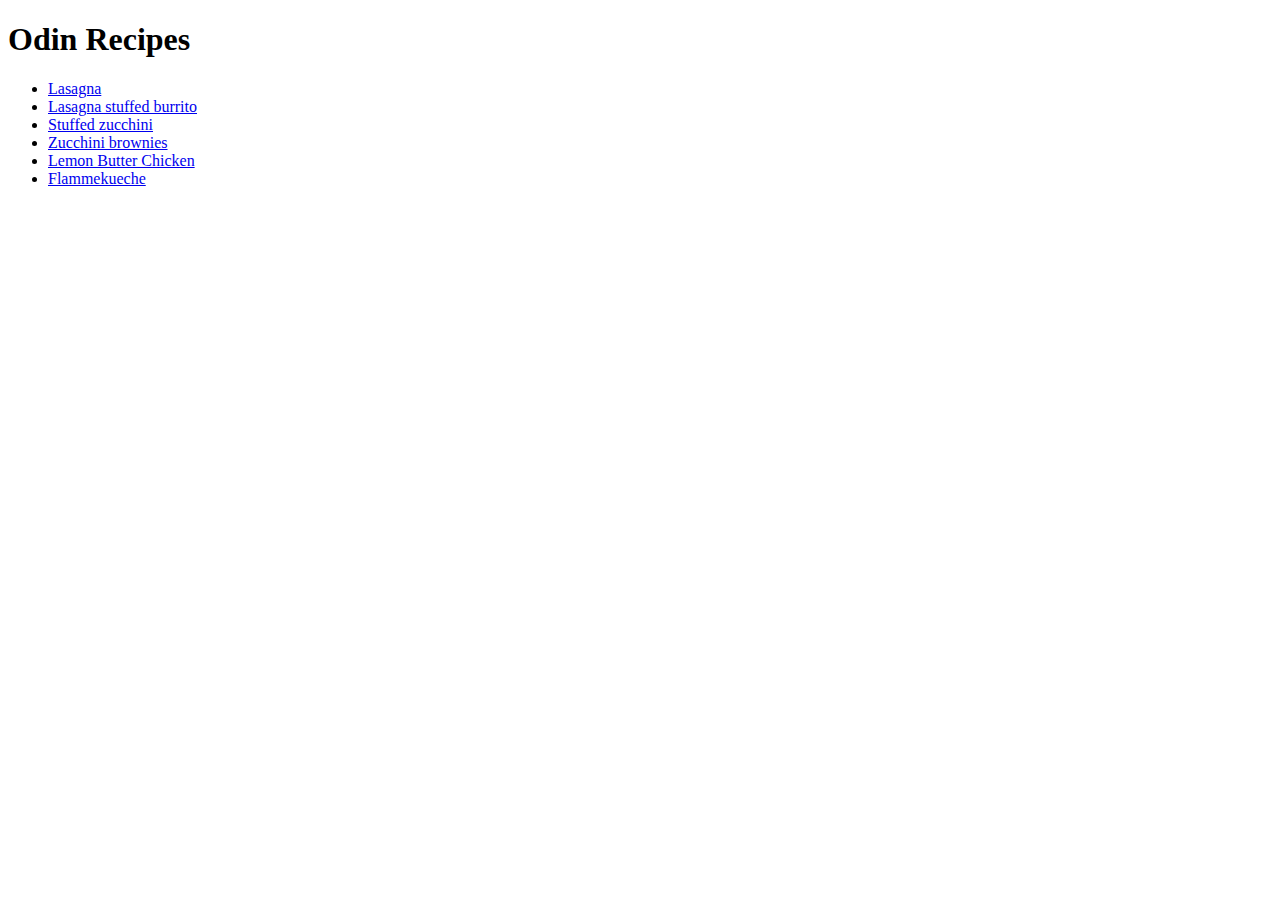
<file: index.html>
<!DOCTYPE html>

<html>
    <head>
        <meta charset="utf-8">
        <title>index</title>
    </head>
    <body>
        <h1>Odin Recipes</h1>
        <ul>
        <li><a href="recipes/lasagna.html" >Lasagna</a></li>
        <li><a href="recipes/lasagna-stuffed-burrito.html">Lasagna stuffed burrito</a></li>
        <li><a href="recipes/stuffed-zucchini.html">Stuffed zucchini</a></li>
        <li><a href="recipes/zucchini-brownies.html">Zucchini brownies</a></li>
        <li><a href="recipes/lemon-butter-chicken.html">Lemon Butter Chicken</a></li>
        <li><a href="recipes/flammekueche.html">Flammekueche</a></li>
        </ul>
    </body>


</html>
</file>
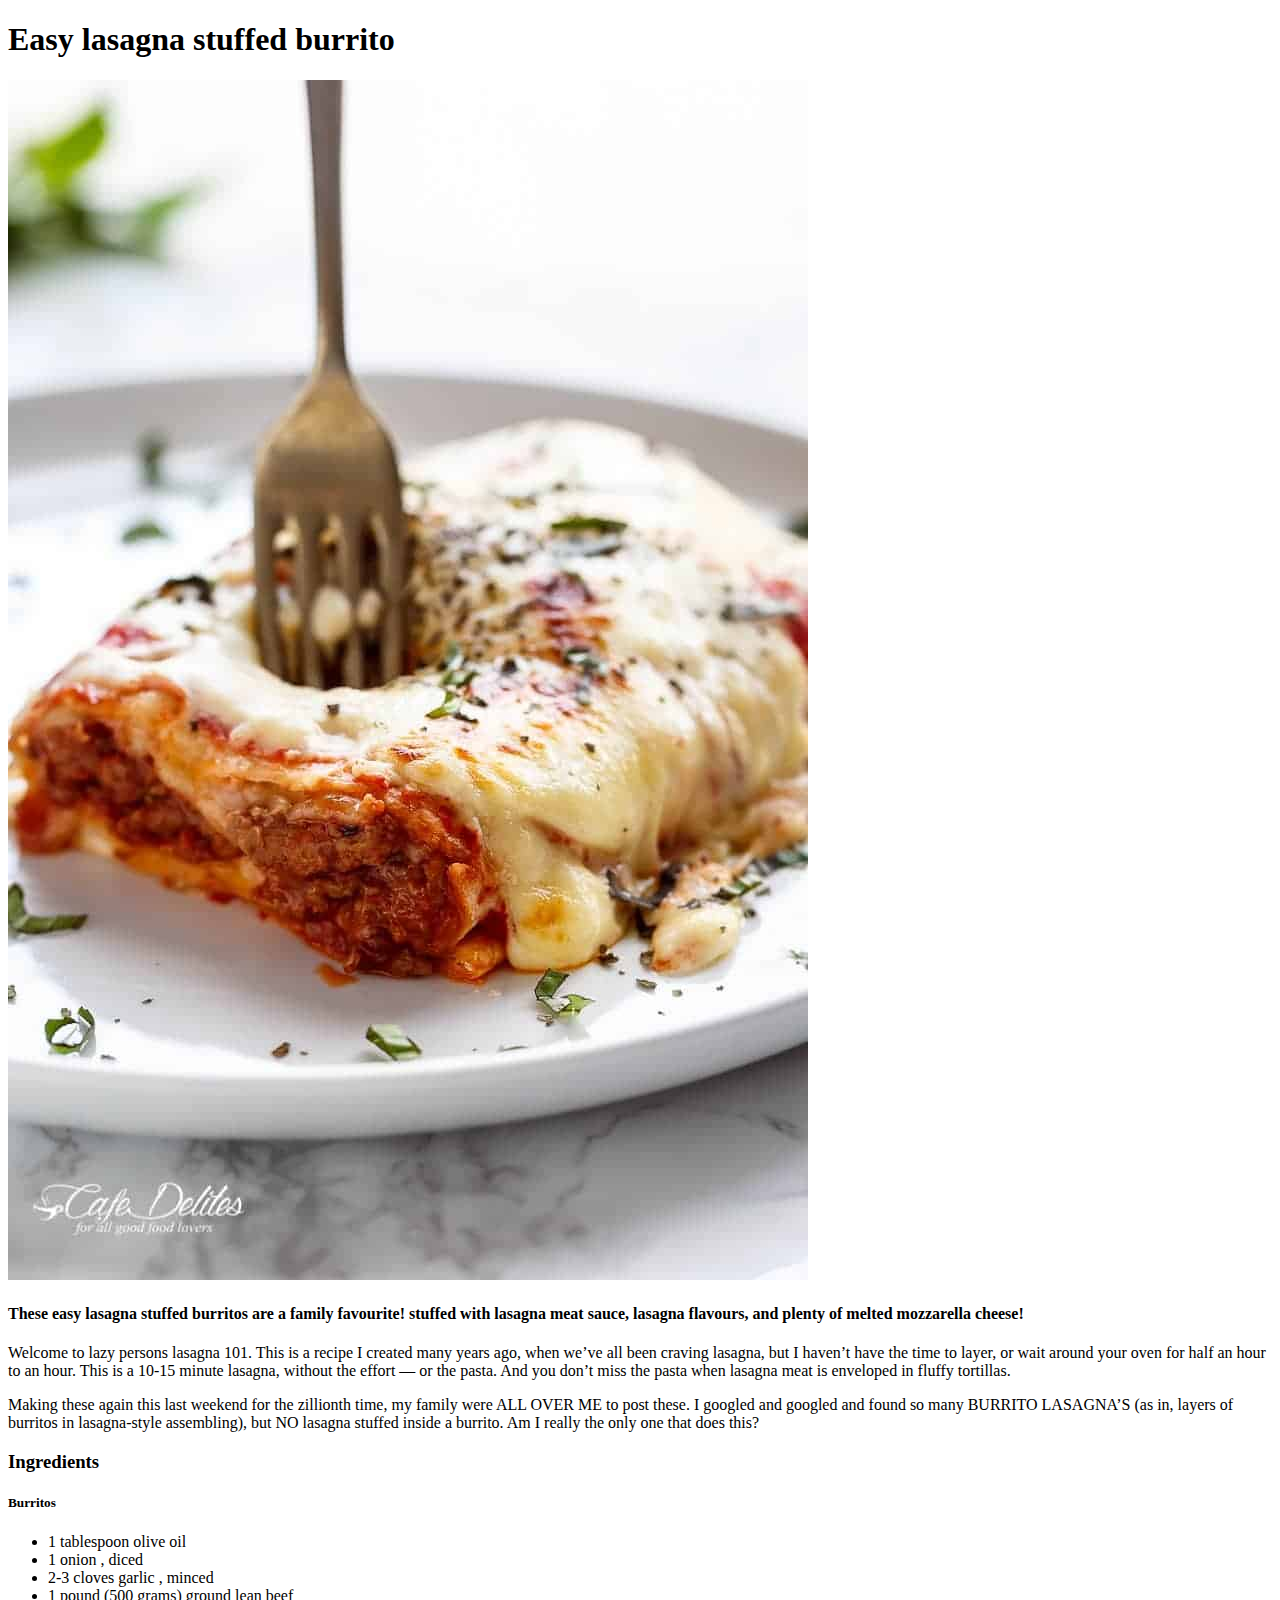
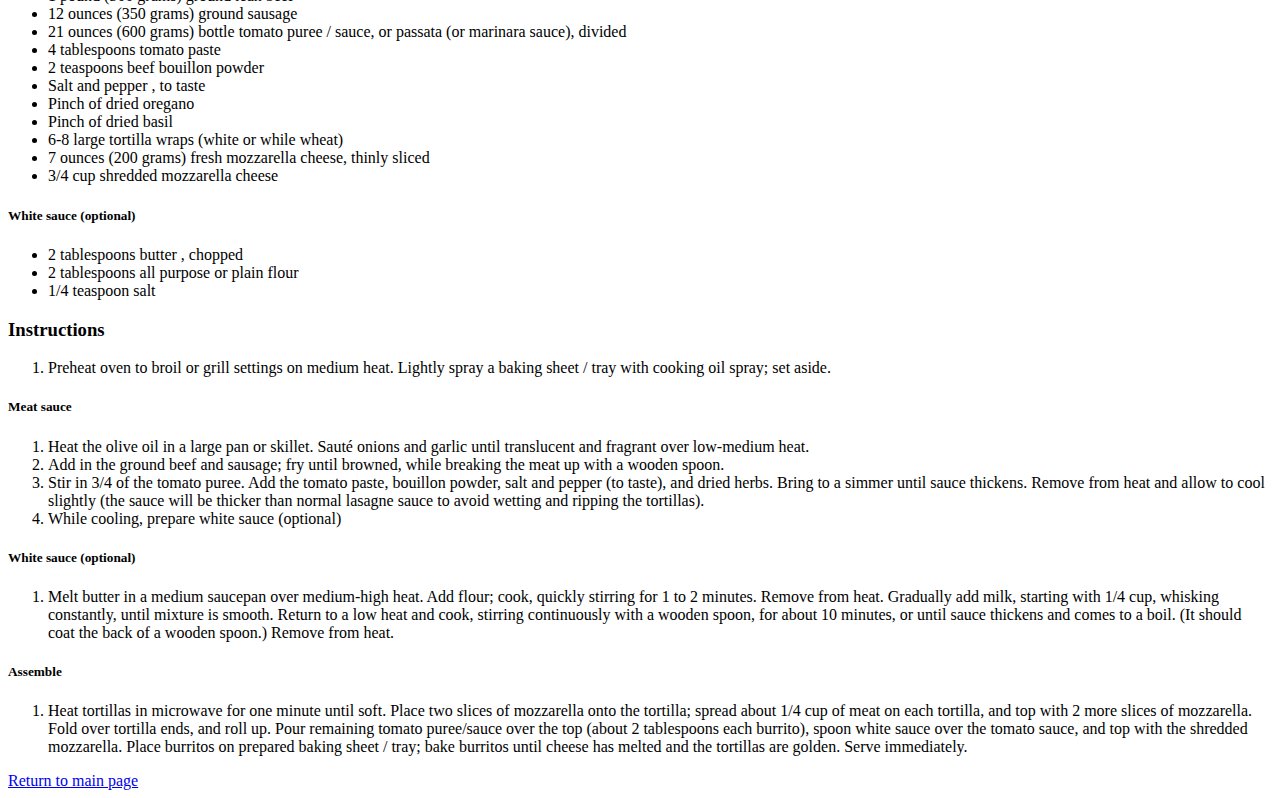
<file: recipes/lasagna-stuffed-burrito.html>
<!DOCTYPE html>
<html>
<head>
    <meta charset="utf-8">
    <title>Easy lasagna stuffed burrito</title>
</head>

<body>
    <h1>Easy lasagna stuffed burrito</h1>
    <img src="../images/lasagna-burrito.jpg" alt="lasagna stuffed burrito image">
    <h4>These easy lasagna stuffed burritos are a family favourite! stuffed with lasagna meat sauce, lasagna flavours, and plenty of melted mozzarella cheese!
    </h4>
    <p>Welcome to lazy persons lasagna 101. This is a recipe I created many years ago, when we’ve all been craving lasagna, but I haven’t have the time to layer, or wait around your oven for half an hour to an hour. This is a 10-15 minute lasagna, without the effort — or the pasta. And you don’t miss the pasta when lasagna meat is enveloped in fluffy tortillas.
    </p>
    <p>Making these again this last weekend for the zillionth time, my family were ALL OVER ME to post these. I googled and googled and found so many BURRITO LASAGNA’S (as in, layers of burritos in lasagna-style assembling), but NO lasagna stuffed inside a burrito. Am I really the only one that does this?    </p>

    <h3>Ingredients</h3>
    <h5>Burritos</h5>
    <ul>
        <li>1 tablespoon olive oil</li>
        <li>1 onion , diced</li>
        <li>2-3 cloves garlic , minced</li>
        <li>1 pound (500 grams) ground lean beef</li>
        <li>12 ounces (350 grams) ground sausage</li>
        <li>21 ounces (600 grams) bottle tomato puree / sauce, or passata (or marinara sauce), divided</li>
        <li>4 tablespoons tomato paste</li>
        <li>2 teaspoons beef bouillon powder</li>
        <li>Salt and pepper , to taste</li>
        <li>Pinch of dried oregano</li>
        <li>Pinch of dried basil</li>
        <li>6-8 large tortilla wraps (white or while wheat)</li>
        <li>7 ounces (200 grams) fresh mozzarella cheese, thinly sliced</li>
        <li>3/4 cup shredded mozzarella cheese</li>
    </ul> 
    <h5>White sauce (optional)</h5>   
    <ul>
        <li>2 tablespoons butter , chopped</li>
        <li>2 tablespoons all purpose or plain flour</li>
        <li>1/4 teaspoon salt</li>
    </ul>
    
    <h3>Instructions</h3>
    <ol><li>
        Preheat oven to broil or grill settings on medium heat. Lightly spray a baking sheet / tray with cooking oil spray; set aside.
    </li></ol>

    <h5>Meat sauce</h5>
    <ol>
        <li>Heat the olive oil in a large pan or skillet. Sauté onions and garlic until translucent and fragrant over low-medium heat.</li>
        <li>Add in the ground beef and sausage; fry until browned, while breaking the meat up with a wooden spoon.</li>
        <li>Stir in 3/4 of the tomato puree. Add the tomato paste, bouillon powder, salt and pepper (to taste), and dried herbs. Bring to a simmer until sauce thickens. Remove from heat and allow to cool slightly (the sauce will be thicker than normal lasagne sauce to avoid wetting and ripping the tortillas).</li>
        <li>While cooling, prepare white sauce (optional)</li>

    </ol>
    <h5>White sauce (optional)</h5>
    <ol>
        <li>Melt butter in a medium saucepan over medium-high heat. Add flour; cook, quickly stirring for 1 to 2 minutes. Remove from heat. Gradually add milk, starting with 1/4 cup, whisking constantly, until mixture is smooth. Return to a low heat and cook, stirring continuously with a wooden spoon, for about 10 minutes, or until sauce thickens and comes to a boil. (It should coat the back of a wooden spoon.) Remove from heat.</li>        
    </ol>
    <h5>Assemble</h5>
    <ol>
    <li>Heat tortillas in microwave for one minute until soft. Place two slices of mozzarella onto the tortilla; spread about 1/4 cup of meat on each tortilla, and top with 2 more slices of mozzarella. Fold over tortilla ends, and roll up. Pour remaining tomato puree/sauce over the top (about 2 tablespoons each burrito), spoon white sauce over the tomato sauce, and top with the shredded mozzarella. Place burritos on prepared baking sheet / tray; bake burritos until cheese has melted and the tortillas are golden. Serve immediately.</li></ol>

    <a href="../index.html">Return to main page</a>
</body>
</html>
</file>
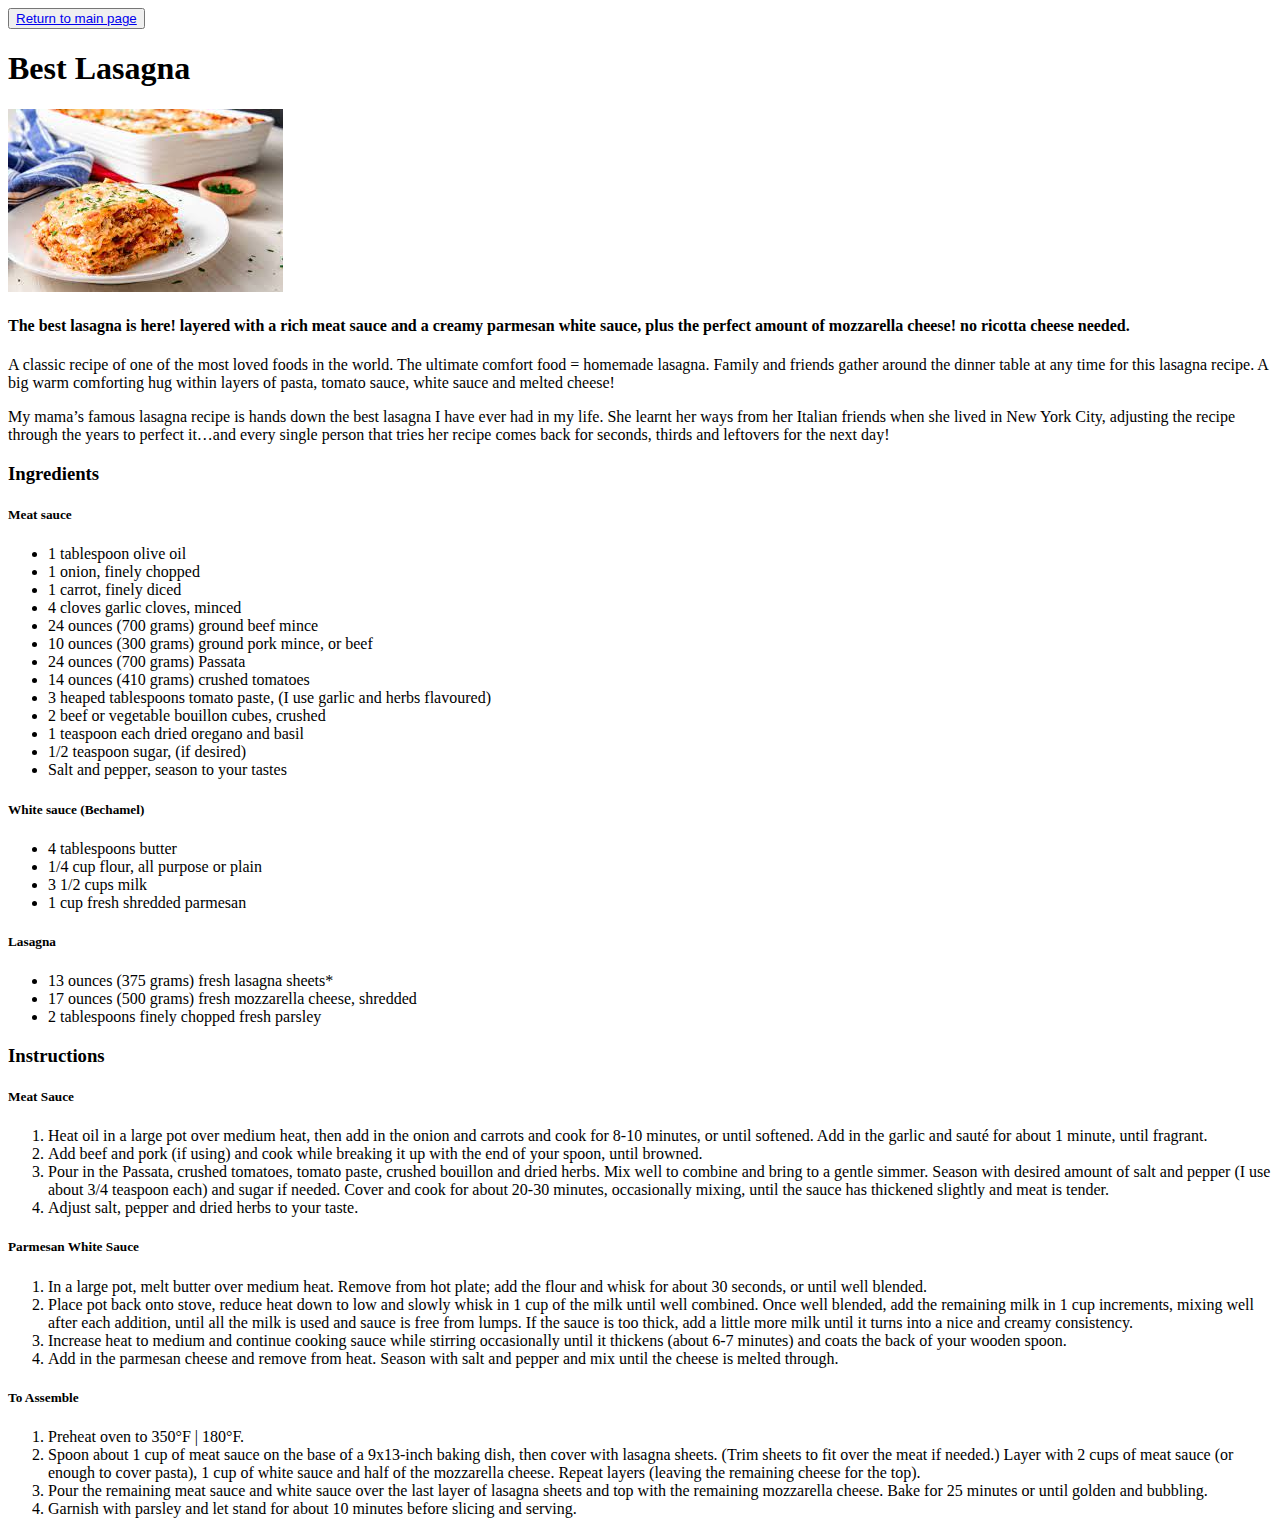
<file: recipes/lasagna.html>
<!DOCTYPE html>
<html>
<head>
    <meta charset="utf-8">
    <title>Lasagna</title>
</head>

<body>
    <button><a href="../index.html">Return to main page</a></button>
    <h1>Best Lasagna</h1>
    <img src="../images/lasagnaa.jpg" alt="lasagna">

    <div><h4>The best lasagna is here! layered with a rich meat sauce and a creamy parmesan white sauce, plus the perfect amount of mozzarella cheese! no ricotta cheese needed.
    </h4></div>
    <p>A classic recipe of one of the most loved foods in the world. The ultimate comfort food = homemade lasagna. Family and friends gather around the dinner table at any time for this lasagna recipe. A big warm comforting hug within layers of pasta, tomato sauce, white sauce and melted cheese!
    </p>
    <p>My mama’s famous lasagna recipe is hands down the best lasagna I have ever had in my life. She learnt her ways from her Italian friends when she lived in New York City, adjusting the recipe through the years to perfect it…and every single person that tries her recipe comes back for seconds, thirds and leftovers for the next day!
    </p>

    <h3>Ingredients</h3>
    <h5>Meat sauce</h5>

    <ul>
        <li>1 tablespoon olive oil</li>
        <li>1 onion, finely chopped</li>
        <li>1 carrot, finely diced</li>
        <li>4 cloves garlic cloves, minced</li>
        <li>24 ounces (700 grams) ground beef mince</li>
        <li>10 ounces (300 grams) ground pork mince, or beef</li>
        <li>24 ounces (700 grams) Passata</li>
        <li>14 ounces (410 grams) crushed tomatoes</li>
        <li>3 heaped tablespoons tomato paste, (I use garlic and herbs flavoured)</li>
        <li>2 beef or vegetable bouillon cubes, crushed</li>
        <li>1 teaspoon each dried oregano and basil</li>
        <li>1/2 teaspoon sugar, (if desired)</li>
        <li>Salt and pepper, season to your tastes</li>
        

    </ul>

    <h5>White sauce (Bechamel)</h5>

    <ul>
        <li>4 tablespoons butter</li>
        <li>1/4 cup flour, all purpose or plain</li>
        <li>3 1/2 cups milk</li>
        <li>1 cup fresh shredded parmesan</li>

    </ul>

    <h5>Lasagna</h5>
    <ul>
        <li>13 ounces (375 grams) fresh lasagna sheets*</li>
        <li>17 ounces (500 grams) fresh mozzarella cheese, shredded</li>
        <li>2 tablespoons finely chopped fresh parsley</li>

    </ul>

    <h3>Instructions</h3>

    <h5>Meat Sauce</h5>
    <ol>
        <li>Heat oil in a large pot over medium heat, then add in the onion and carrots and cook for 8-10 minutes, or until softened. Add in the garlic and sauté for about 1 minute, until fragrant.</li>
        <li>Add beef and pork (if using) and cook while breaking it up with the end of your spoon, until browned.</li>
        <li>Pour in the Passata, crushed tomatoes, tomato paste, crushed bouillon and dried herbs. Mix well to combine and bring to a gentle simmer. Season with desired amount of salt and pepper (I use about 3/4 teaspoon each) and sugar if needed. Cover and cook for about 20-30 minutes, occasionally mixing, until the sauce has thickened slightly and meat is tender.</li>
        <li>Adjust salt, pepper and dried herbs to your taste.</li>
    </ol>

    <h5>Parmesan White Sauce</h5>
    <ol>
        <li>In a large pot, melt butter over medium heat. Remove from hot plate; add the flour and whisk for about 30 seconds, or until well blended.</li>
        <li>Place pot back onto stove, reduce heat down to low and slowly whisk in 1 cup of the milk until well combined. Once well blended, add the remaining milk in 1 cup increments, mixing well after each addition, until all the milk is used and sauce is free from lumps. If the sauce is too thick, add a little more milk until it turns into a nice and creamy consistency.</li>
        <li>Increase heat to medium and continue cooking sauce while stirring occasionally until it thickens (about 6-7 minutes) and coats the back of your wooden spoon.</li>
        <li>Add in the parmesan cheese and remove from heat. Season with salt and pepper and mix until the cheese is melted through.</li>
    </ol>
    <h5>To Assemble</h5>
    <ol>
        <li>Preheat oven to 350°F | 180°F.</li>
        <li>Spoon about 1 cup of meat sauce on the base of a 9x13-inch baking dish, then cover with lasagna sheets. (Trim sheets to fit over the meat if needed.) Layer with 2 cups of meat sauce (or enough to cover pasta), 1 cup of white sauce and half of the mozzarella cheese. Repeat layers (leaving the remaining cheese for the top).</li>
        <li>Pour the remaining meat sauce and white sauce over the last layer of lasagna sheets and top with the remaining mozzarella cheese. Bake for 25 minutes or until golden and bubbling.</li>
        <li>Garnish with parsley and let stand for about 10 minutes before slicing and serving.</li>
    </ol>
    
</body>
</html>
</file>
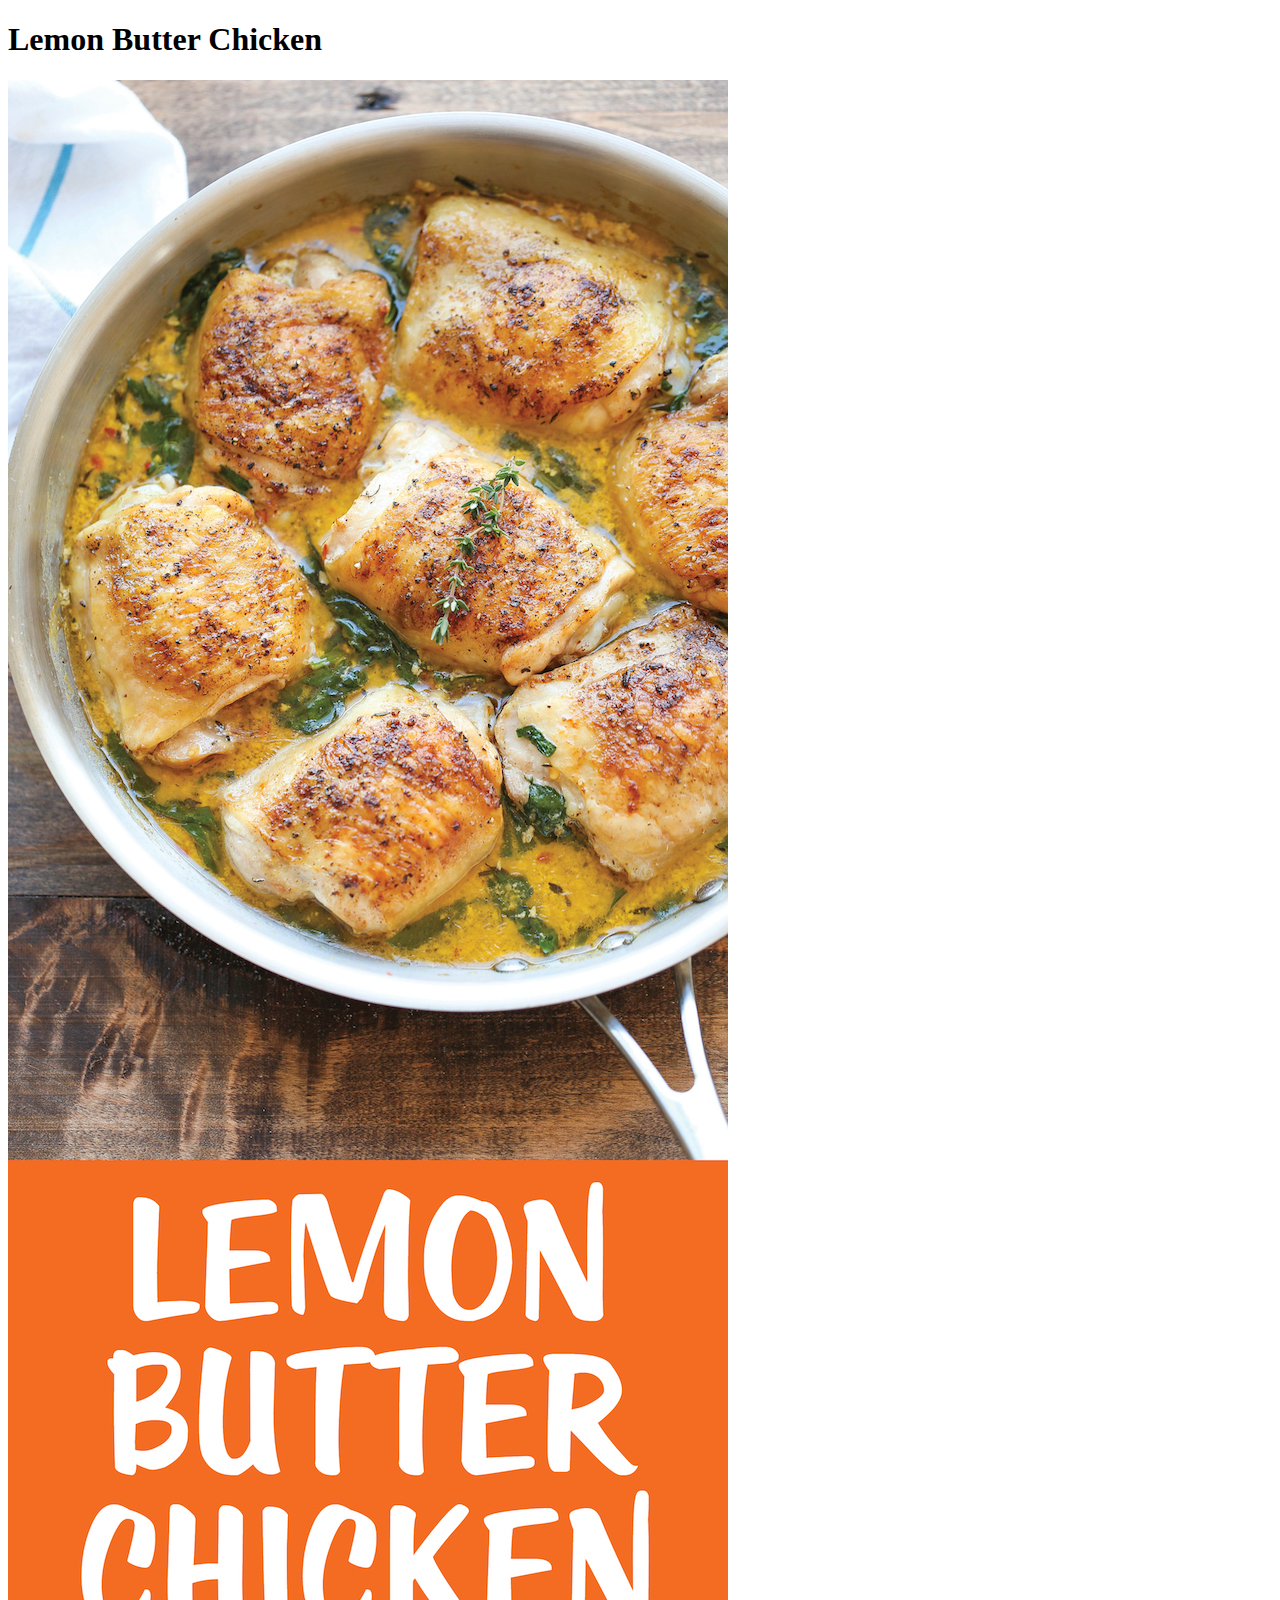
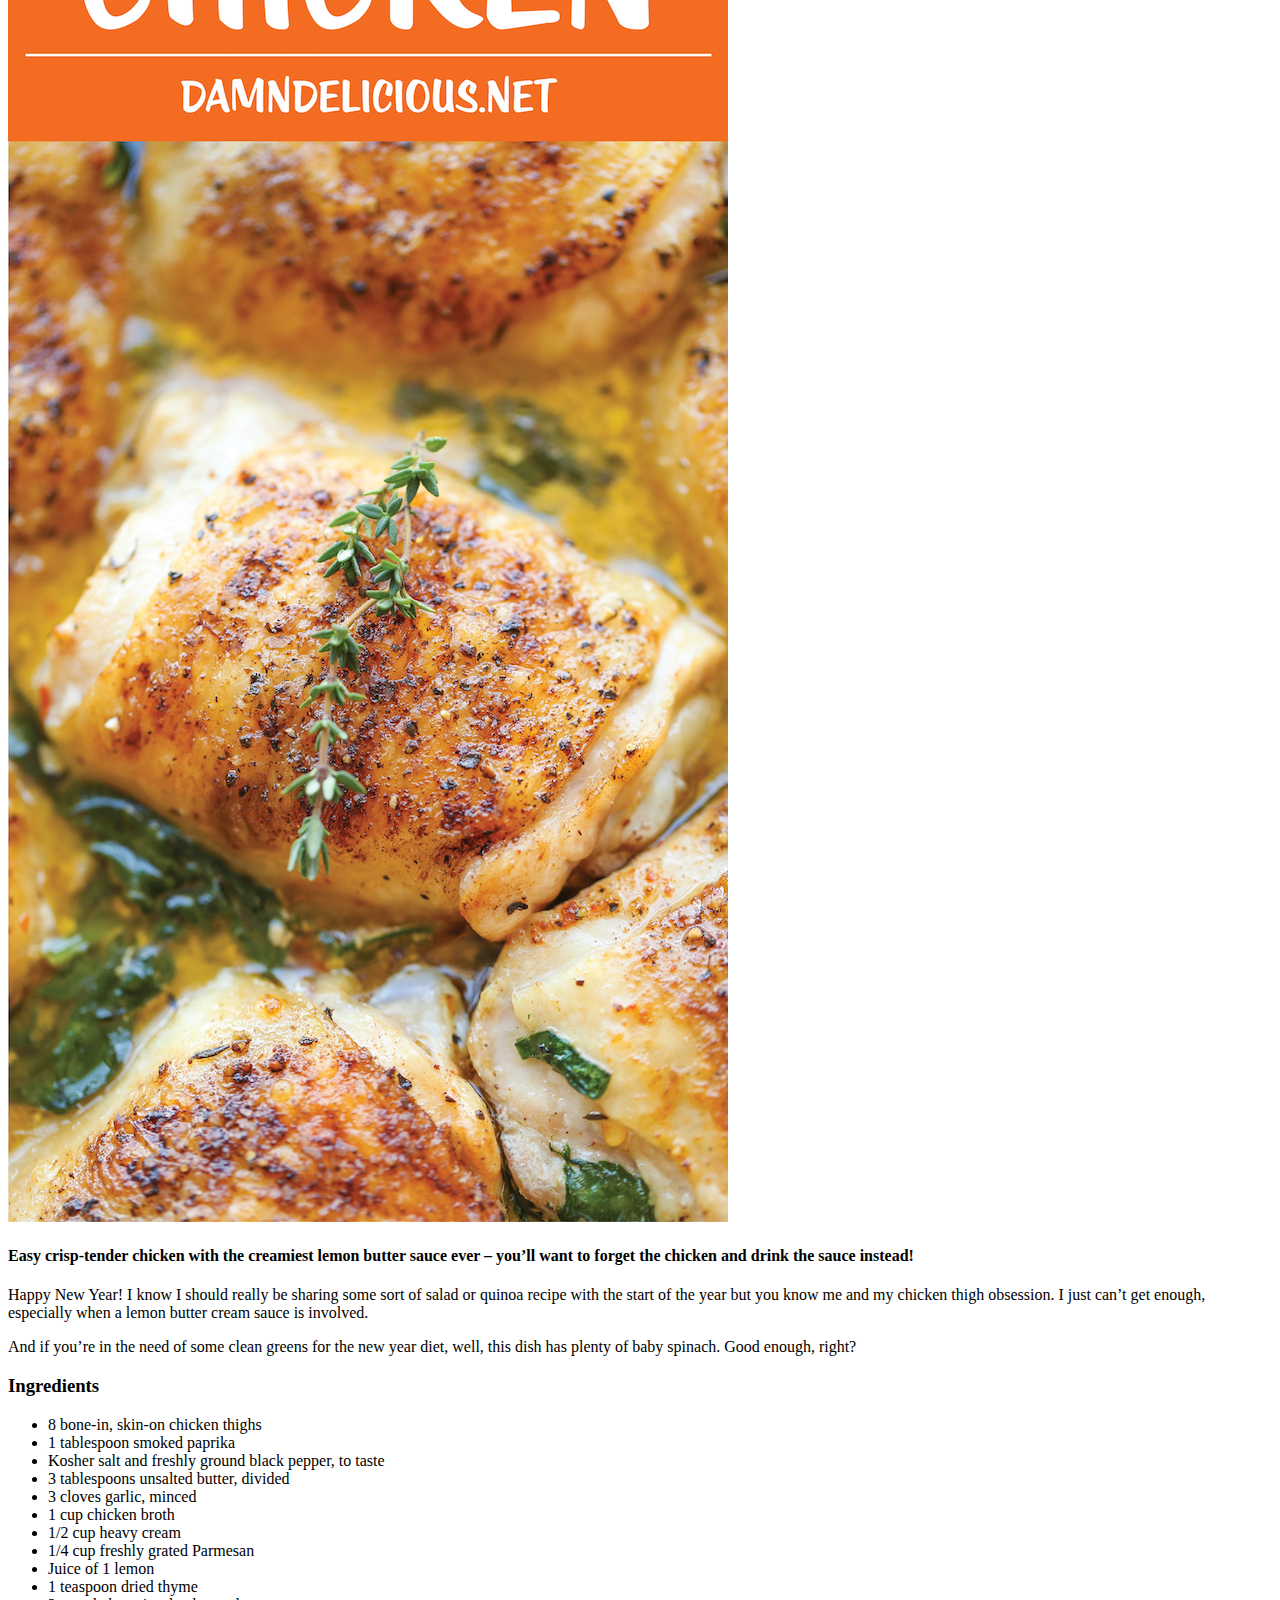
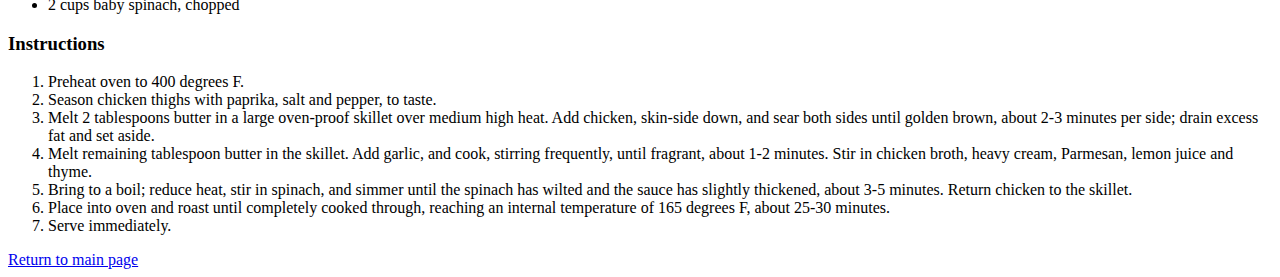
<file: recipes/lemon-butter-chicken.html>
<!DOCTYPE html>
<html>
    <head>
        <meta charset="utf-8">
        <title>Lemon Butter Chicken</title>
    </head>
    <body>
        <h1>Lemon Butter Chicken</h1>
        <img src="../images/Lemon-Butter-Chicken.jpg" alt="Lemon-Butter-Chicken image">
        <h4>Easy crisp-tender chicken with the creamiest lemon butter sauce ever – you’ll want to forget the chicken and drink the sauce instead!</h4>
        <p>Happy New Year! I know I should really be sharing some sort of salad or quinoa recipe with the start of the year but you know me and my chicken thigh obsession. I just can’t get enough, especially when a lemon butter cream sauce is involved.</p>
        <p>And if you’re in the need of some clean greens for the new year diet, well, this dish has plenty of baby spinach. Good enough, right?</p>

        <h3>Ingredients</h3>
        <ul>
            <li>8 bone-in, skin-on chicken thighs</li>
            <li>1 tablespoon smoked paprika</li>
            <li>Kosher salt and freshly ground black pepper, to taste</li>
            <li>3 tablespoons unsalted butter, divided</li>
            <li>3 cloves garlic, minced</li>
            <li>1 cup chicken broth</li>
            <li>1/2 cup heavy cream</li>
            <li>1/4 cup freshly grated Parmesan</li>
            <li>Juice of 1 lemon</li>
            <li>1 teaspoon dried thyme</li>
            <li>2 cups baby spinach, chopped</li>
        </ul>

        <h3>Instructions</h3>
        <ol>
            <li>Preheat oven to 400 degrees F.</li>
            <li>Season chicken thighs with paprika, salt and pepper, to taste.</li>
            <li>Melt 2 tablespoons butter in a large oven-proof skillet over medium high heat. Add chicken, skin-side down, and sear both sides until golden brown, about 2-3 minutes per side; drain excess fat and set aside.</li>
            <li>Melt remaining tablespoon butter in the skillet. Add garlic, and cook, stirring frequently, until fragrant, about 1-2 minutes. Stir in chicken broth, heavy cream, Parmesan, lemon juice and thyme.</li>
            <li>Bring to a boil; reduce heat, stir in spinach, and simmer until the spinach has wilted and the sauce has slightly thickened, about 3-5 minutes. Return chicken to the skillet.</li>
            <li>Place into oven and roast until completely cooked through, reaching an internal temperature of 165 degrees F, about 25-30 minutes.</li>
            <li>Serve immediately.</li>

        </ol>
        
        <a href="../index.html">Return to main page</a>

    </body>

</html>
</file>
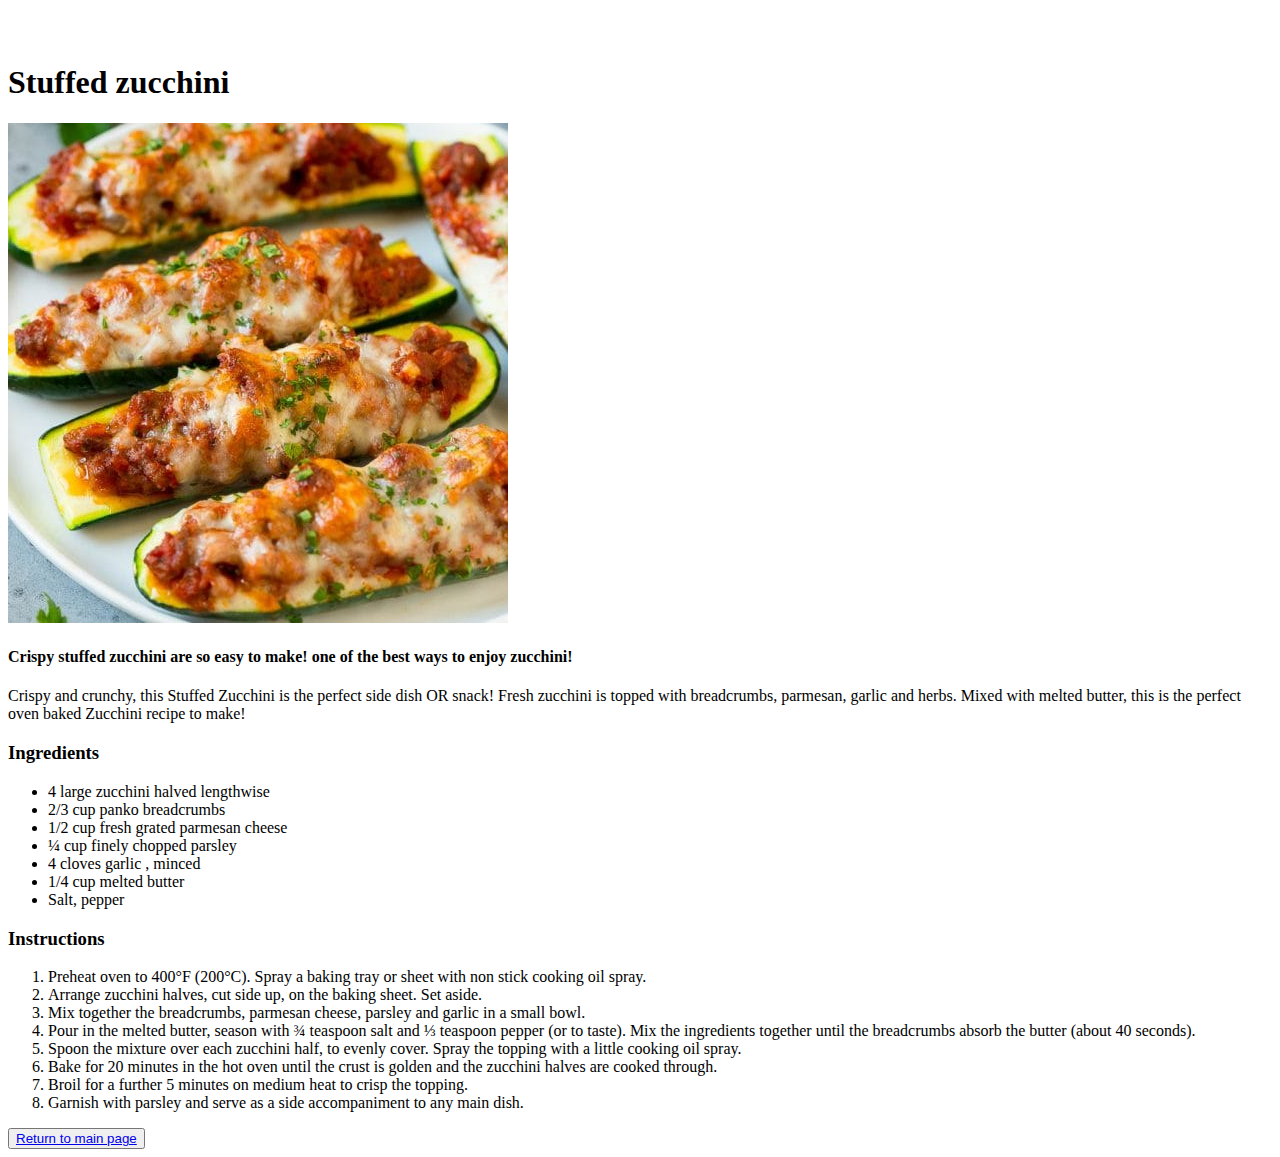
<file: recipes/stuffed-zucchini.html>
<!DOCTYPE html>
<html>
<head>
    <meta charset="utf-8">
    <title>stuffed zucchini</title>
    <pre>
        <!-- 
        <style>
        div{
            background-color: red;
            color: white;
            font-size: 32px;
            text-align: center;
            font-weight: bold;
        }
        p  {
            background-color: green;
            color: white;
            font-size: 18px;
}

button {
        background-color: orange;
        font-size: 18px;
}
    </style>
    -->
    </pre>
</head>

<body>
    <h1>Stuffed zucchini</h1>

    <img src="../images/stuffed-zucchini.jpg" alt="stuffed zucchini image">

    <h4>Crispy stuffed zucchini are so easy to make! one of the best ways to enjoy zucchini!
    </h4>
    <p>Crispy and crunchy, this Stuffed Zucchini is the perfect side dish OR snack! Fresh zucchini is topped with breadcrumbs, parmesan, garlic and herbs. Mixed with melted butter, this is the perfect oven baked Zucchini recipe to make!
    </p>
    <div><h3>Ingredients</h3></div>
    <ul>
        <li>4 large zucchini halved lengthwise</li>
        <li>2/3 cup panko breadcrumbs</li>
        <li>1/2 cup fresh grated parmesan cheese</li>
        <li>¼ cup finely chopped parsley</li>
        <li>4 cloves garlic , minced</li>
        <li>1/4 cup melted butter</li>
        <li>Salt, pepper</li>
    </ul>

    <div><h3>Instructions</h3></div>
    <ol>
        <li>Preheat oven to 400°F (200°C). Spray a baking tray or sheet with non stick cooking oil spray.</li>
        <li>Arrange zucchini halves, cut side up, on the baking sheet. Set aside.</li>
        <li>Mix together the breadcrumbs, parmesan cheese, parsley and garlic in a small bowl. </li>
        <li>Pour in the melted butter, season with ¾ teaspoon salt and ⅓ teaspoon pepper (or to taste). Mix the ingredients together until the breadcrumbs absorb the butter (about 40 seconds).</li>
        <li>Spoon the mixture over each zucchini half, to evenly cover. Spray the topping with a little cooking oil spray.</li>
        <li>Bake for 20 minutes in the hot oven until the crust is golden and the zucchini halves are cooked through.</li>
        <li>Broil for a further 5 minutes on medium heat to crisp the topping.</li>
        <li>Garnish with parsley and serve as a side accompaniment to any main dish.</li>


    </ol>
    <button><a href="../index.html">Return to main page</a></button>
</body>

</html>
</file>
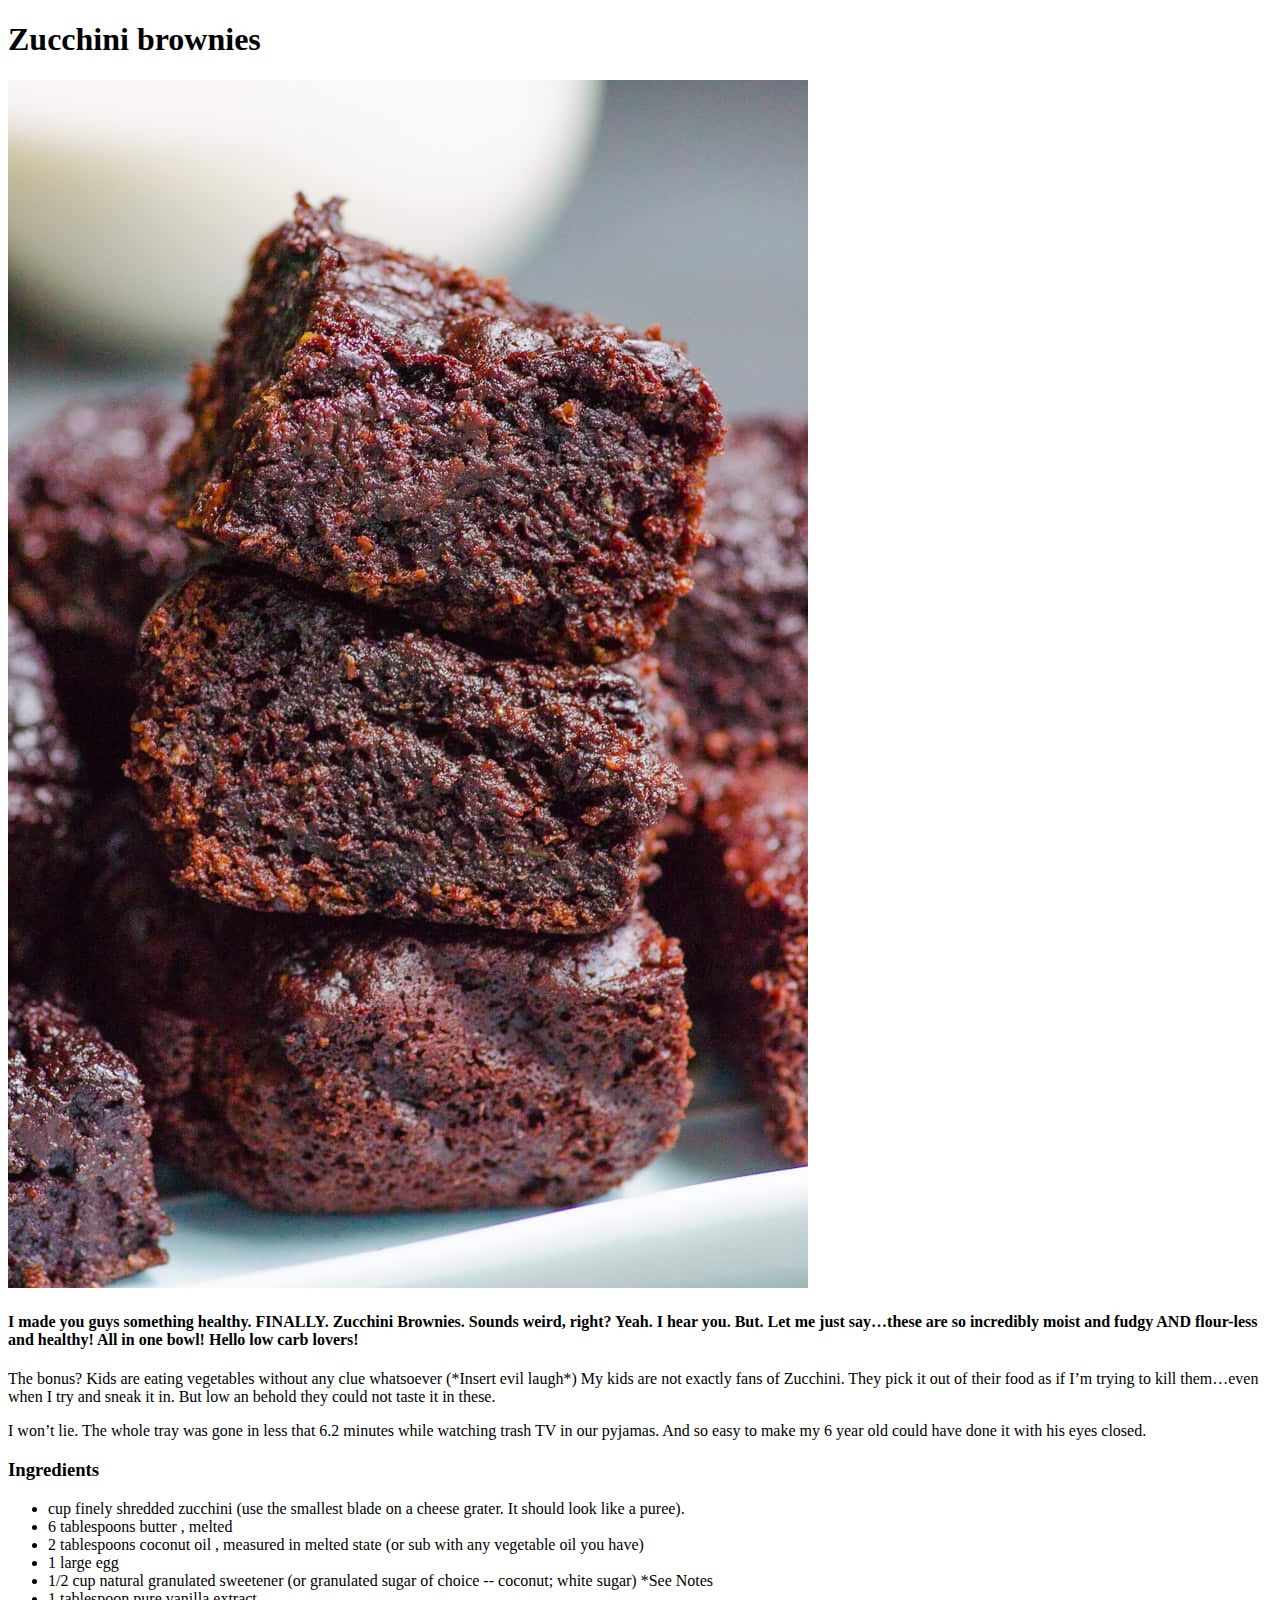
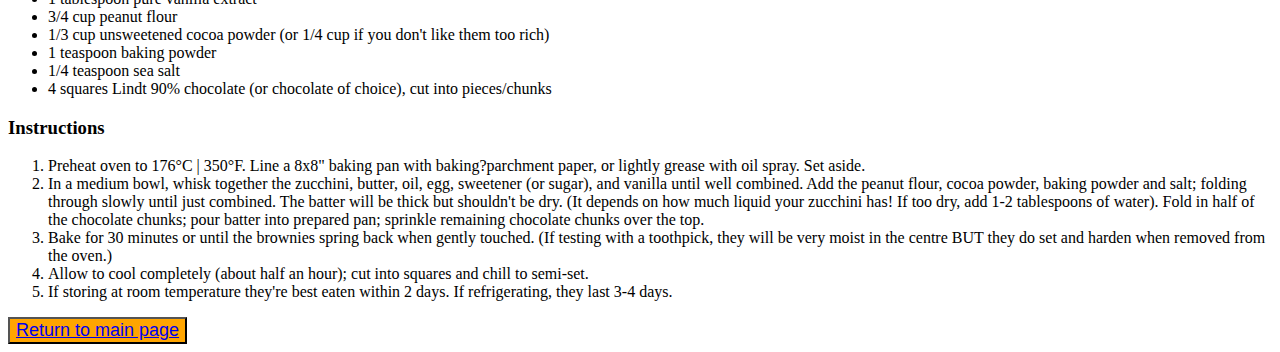
<file: recipes/zucchini-brownies.html>
<!DOCTYPE html>
<html>
    <head>
        <title>
            zucchini brownies
        </title>
        <meta charset="utf-8">
    </head>

    <body>
        <div> 
        <h1>Zucchini brownies</h1></div>
        <img src="../images/brownies.jpg" alt="brownies image">
        <h4>I made you guys something healthy. FINALLY. Zucchini Brownies. Sounds weird, right? Yeah. I hear you. But. Let me just say…these are so incredibly moist and fudgy AND flour-less and healthy! All in one bowl! Hello low carb lovers!</h4>
        <p>The bonus? Kids are eating vegetables without any clue whatsoever (*Insert evil laugh*) My kids are not exactly fans of Zucchini. They pick it out of their food as if I’m trying to kill them…even when I try and sneak it in. But low an behold they could not taste it in these.</p>
        <p>I won’t lie. The whole tray was gone in less that 6.2 minutes while watching trash TV in our pyjamas. And so easy to make my 6 year old could have done it with his eyes closed.</p>
        <h3>Ingredients</h3>
        <ul>
            <li>cup finely shredded zucchini (use the smallest blade on a cheese grater. It should look like a puree).
            </li>
            <li>6 tablespoons butter , melted</li>
            <li>2 tablespoons coconut oil , measured in melted state (or sub with any vegetable oil you have)</li>
            <li>1 large egg</li>
            <li>1/2 cup natural granulated sweetener (or granulated sugar of choice -- coconut; white sugar) *See Notes</li>
            <li>1 tablespoon pure vanilla extract</li>
            <li>3/4 cup peanut flour</li>
            <li>1/3 cup unsweetened cocoa powder (or 1/4 cup if you don't like them too rich)</li>
            <li>1 teaspoon baking powder</li>
            <li>1/4 teaspoon sea salt</li>
            <li>4 squares Lindt 90% chocolate (or chocolate of choice), cut into pieces/chunks</li>


        </ul>

        <h3>Instructions</h3>

        <ol>
            <li>Preheat oven to 176°C | 350°F. Line a 8x8" baking pan with baking?parchment paper, or lightly grease with oil spray. Set aside.</li>
            <li>In a medium bowl, whisk together the zucchini, butter, oil, egg, sweetener (or sugar), and vanilla until well combined. Add the peanut flour, cocoa powder, baking powder and salt; folding through slowly until just combined. The batter will be thick but shouldn't be dry. (It depends on how much liquid your zucchini has! If too dry, add 1-2 tablespoons of water). Fold in half of the chocolate chunks; pour batter into prepared pan; sprinkle remaining chocolate chunks over the top.</li>
            <li>Bake for 30 minutes or until the brownies spring back when gently touched. (If testing with a toothpick, they will be very moist in the centre BUT they do set and harden when removed from the oven.)</li>
            <li>Allow to cool completely (about half an hour); cut into squares and chill to semi-set.</li>
            <li>If storing at room temperature they're best eaten within 2 days. If refrigerating, they last 3-4 days.</li>



        </ol>



        <button style="background-color: orange; font-size: 18px;"> <a href="../index.html">Return to main page</a></button>

    </body>

</html>
</file>
